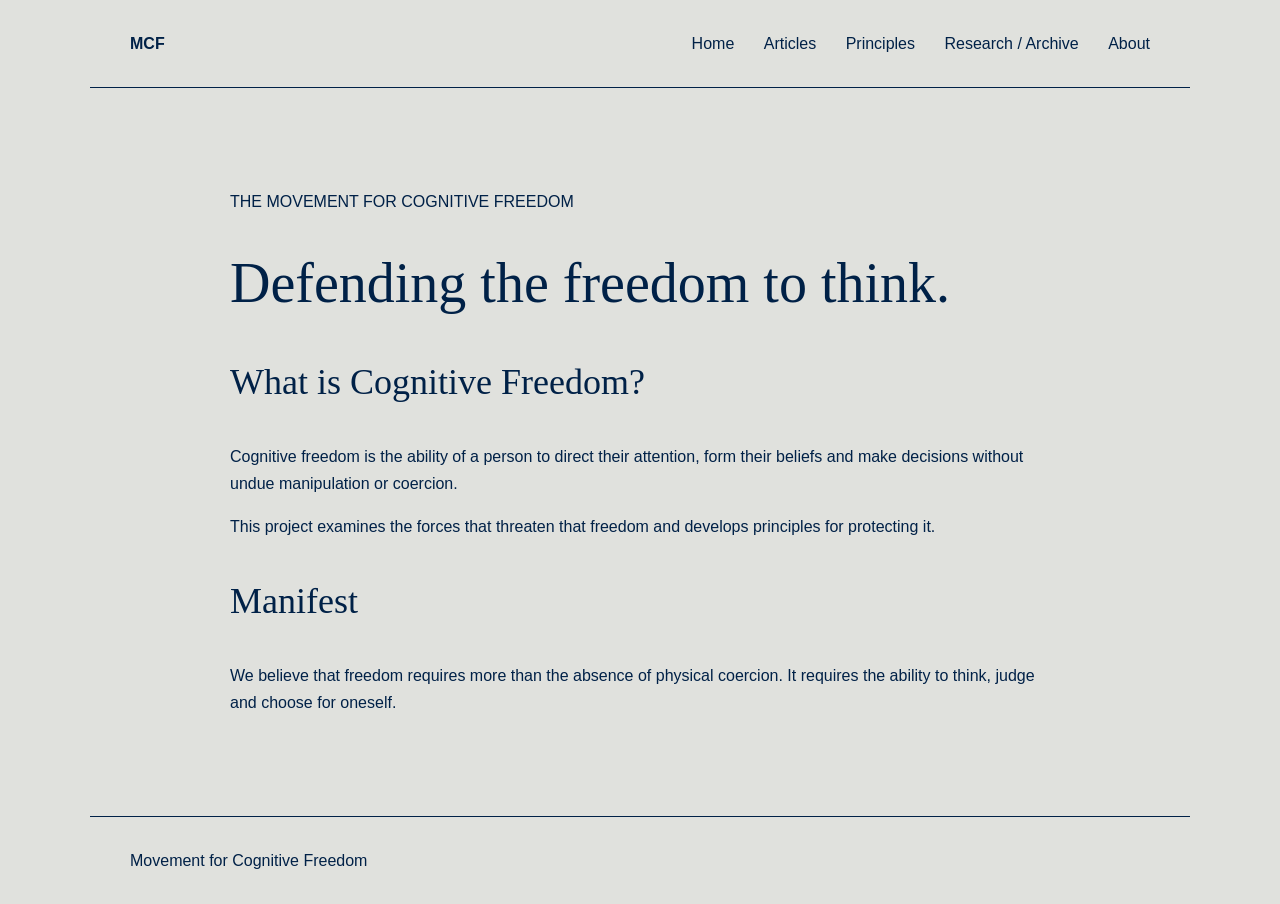
<file: index.html>
<!DOCTYPE html>
<html lang="en">

<head>
    <meta charset="UTF-8">
    <meta name="viewport" content="width=device-width, initial-scale=1.0">

    <title>Movement for Cognitive Freedom</title>

    <link rel="stylesheet" href="style.css">
</head>

<body>

<header>

    <nav>

        <strong>MCF</strong>

        <div>
            <a href="index.html">Home</a>
            <a href="articles/">Articles</a>
            <a href="principles/">Principles</a>
            <a href="research/">Research / Archive</a>
            <a href="about/">About</a>
        </div>

    </nav>

</header>


<main>

    <p>THE MOVEMENT FOR COGNITIVE FREEDOM</p>

    <h1>Defending the freedom to think.</h1>

    <h2>What is Cognitive Freedom?</h2>

    <p>
        Cognitive freedom is the ability of a person to direct
        their attention, form their beliefs and make decisions
        without undue manipulation or coercion.
    </p>

    <p>
        This project examines the forces that threaten that
        freedom and develops principles for protecting it.
    </p>

    <h2>Manifest</h2>

    <p>
        We believe that freedom requires more than the absence
        of physical coercion. It requires the ability to think,
        judge and choose for oneself.
    </p>

</main>


<footer>

    Movement for Cognitive Freedom

</footer>

</body>
</html>
</file>
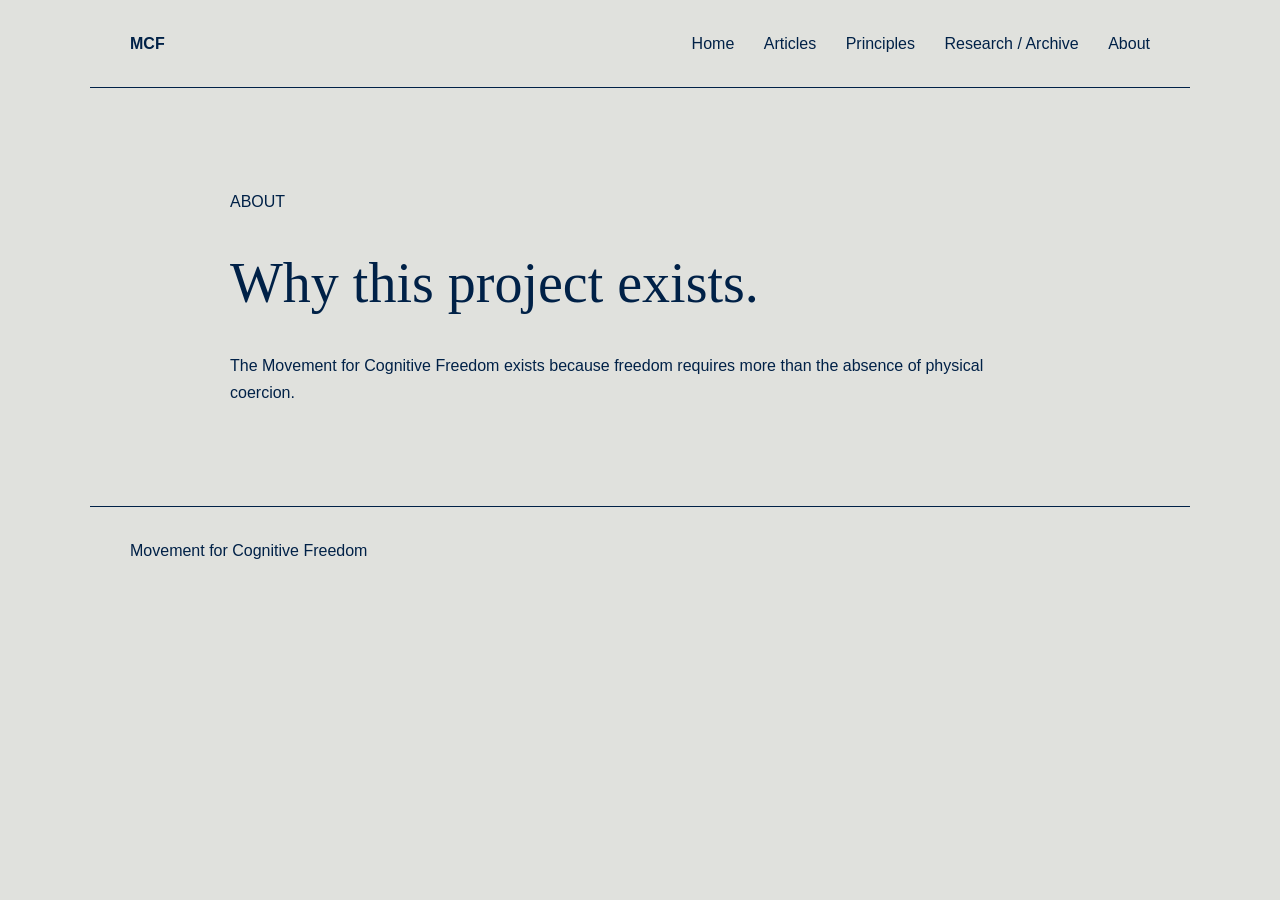
<file: about/index.html>
<!DOCTYPE html>
<html lang="en">

<head>
    <meta charset="UTF-8">
    <meta name="viewport" content="width=device-width, initial-scale=1.0">
    <title>About — MCF</title>

    <link rel="stylesheet" href="../style.css">
</head>

<body>

<header>
    <nav>
        <strong>MCF</strong>

        <div>
            <a href="../index.html">Home</a>
            <a href="../articles/">Articles</a>
            <a href="../principles/">Principles</a>
            <a href="../research/">Research / Archive</a>
            <a href="index.html">About</a>
        </div>
    </nav>
</header>

<main>

    <p>ABOUT</p>

    <h1>Why this project exists.</h1>

    <p>
        The Movement for Cognitive Freedom exists because
        freedom requires more than the absence of physical coercion.
    </p>

</main>

<footer>
    Movement for Cognitive Freedom
</footer>

</body>
</html>
</file>
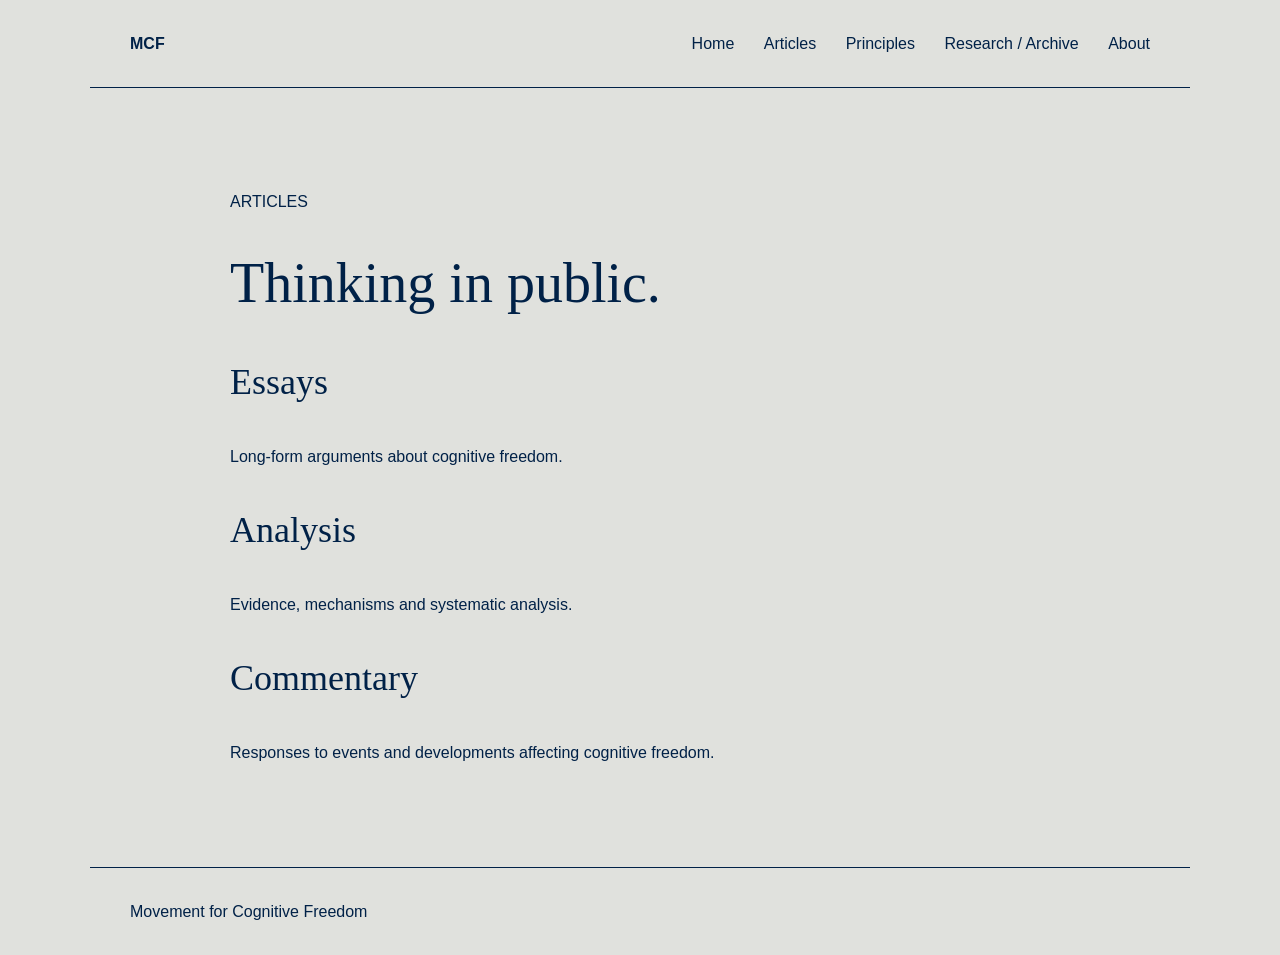
<file: articles/index.html>
<!DOCTYPE html>
<html lang="en">

<head>
    <meta charset="UTF-8">
    <meta name="viewport" content="width=device-width, initial-scale=1.0">
    <title>Articles — MCF</title>

    <link rel="stylesheet" href="../style.css">
</head>

<body>

<header>
    <nav>
        <strong>MCF</strong>

        <div>
            <a href="../index.html">Home</a>
            <a href="index.html">Articles</a>
            <a href="../principles/">Principles</a>
            <a href="../research/">Research / Archive</a>
            <a href="../about/">About</a>
        </div>
    </nav>
</header>

<main>

    <p>ARTICLES</p>

    <h1>Thinking in public.</h1>

    <h2>Essays</h2>
    <p>Long-form arguments about cognitive freedom.</p>

    <h2>Analysis</h2>
    <p>Evidence, mechanisms and systematic analysis.</p>

    <h2>Commentary</h2>
    <p>Responses to events and developments affecting cognitive freedom.</p>

</main>

<footer>
    Movement for Cognitive Freedom
</footer>

</body>
</html>
</file>
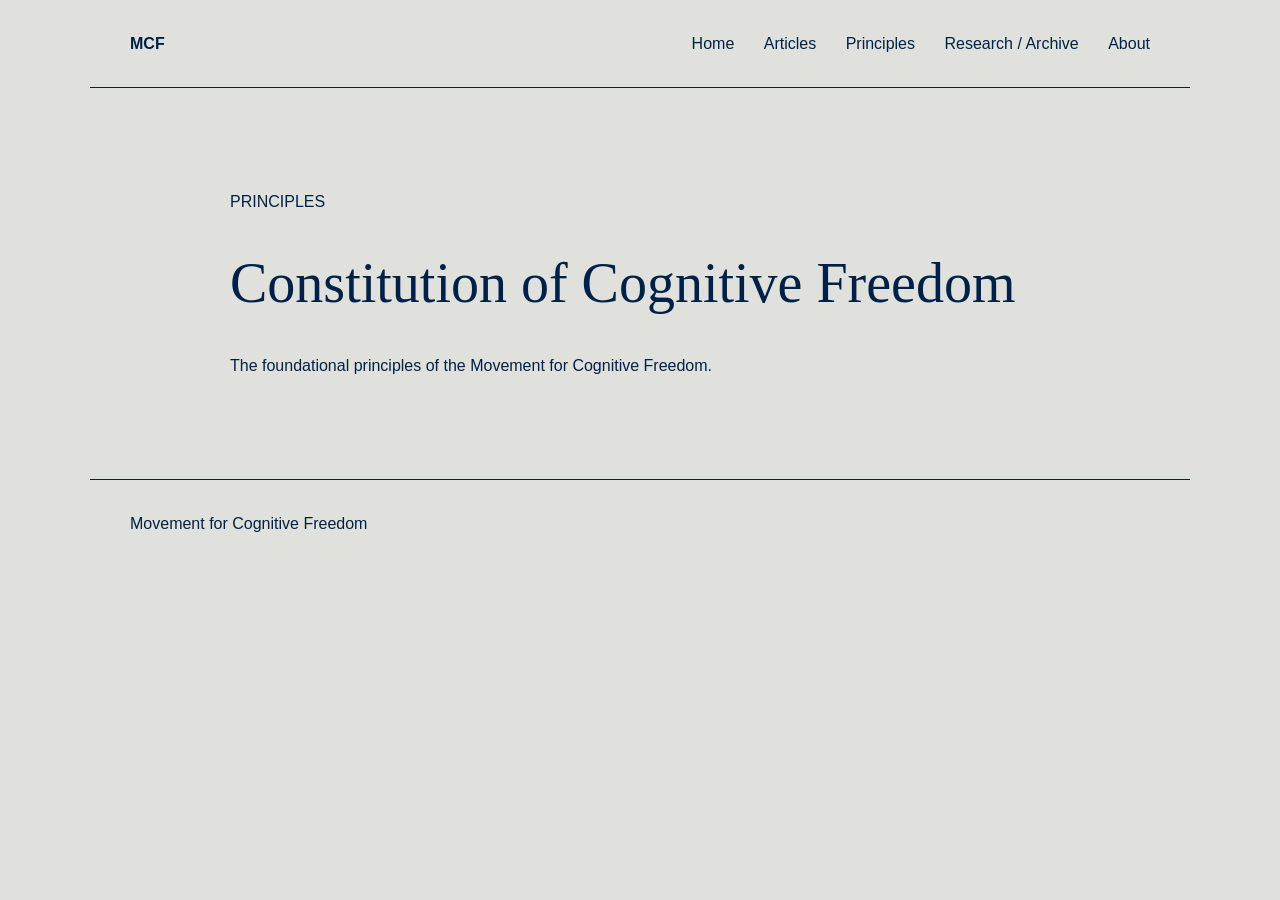
<file: principles/index.html>
<!DOCTYPE html>
<html lang="en">

<head>
    <meta charset="UTF-8">
    <meta name="viewport" content="width=device-width, initial-scale=1.0">
    <title>Principles — MCF</title>

    <link rel="stylesheet" href="../style.css">
</head>

<body>

<header>
    <nav>
        <strong>MCF</strong>

        <div>
            <a href="../index.html">Home</a>
            <a href="../articles/">Articles</a>
            <a href="index.html">Principles</a>
            <a href="../research/">Research / Archive</a>
            <a href="../about/">About</a>
        </div>
    </nav>
</header>

<main>

    <p>PRINCIPLES</p>

    <h1>Constitution of Cognitive Freedom</h1>

    <p>
        The foundational principles of the Movement for Cognitive Freedom.
    </p>

</main>

<footer>
    Movement for Cognitive Freedom
</footer>

</body>
</html>
</file>
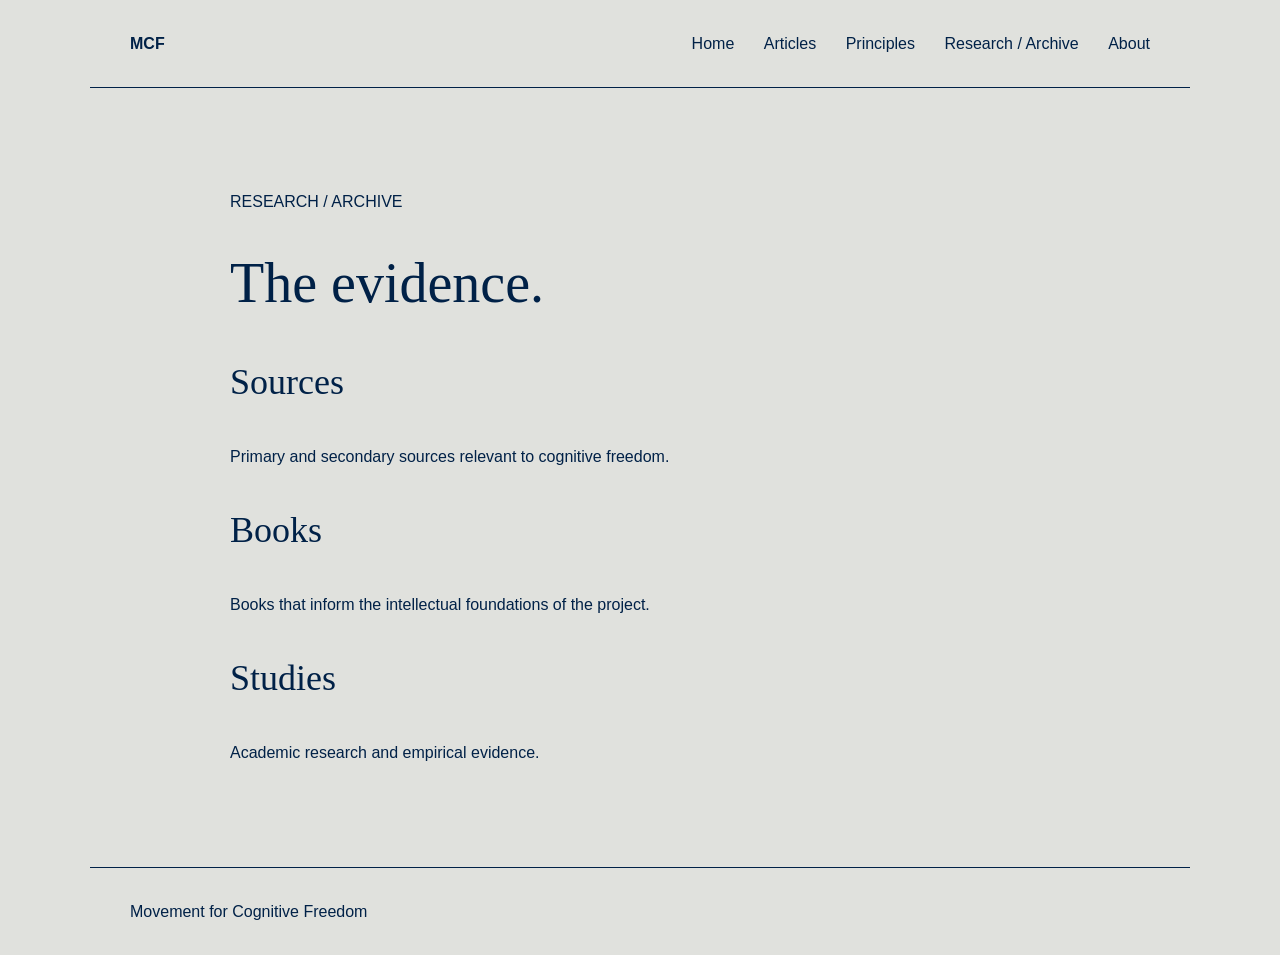
<file: research/index.html>
<!DOCTYPE html>
<html lang="en">

<head>
    <meta charset="UTF-8">
    <meta name="viewport" content="width=device-width, initial-scale=1.0">
    <title>Research / Archive — MCF</title>

    <link rel="stylesheet" href="../style.css">
</head>

<body>

<header>
    <nav>
        <strong>MCF</strong>

        <div>
            <a href="../index.html">Home</a>
            <a href="../articles/">Articles</a>
            <a href="../principles/">Principles</a>
            <a href="index.html">Research / Archive</a>
            <a href="../about/">About</a>
        </div>
    </nav>
</header>

<main>

    <p>RESEARCH / ARCHIVE</p>

    <h1>The evidence.</h1>

    <h2>Sources</h2>
    <p>Primary and secondary sources relevant to cognitive freedom.</p>

    <h2>Books</h2>
    <p>Books that inform the intellectual foundations of the project.</p>

    <h2>Studies</h2>
    <p>Academic research and empirical evidence.</p>

</main>

<footer>
    Movement for Cognitive Freedom
</footer>

</body>
</html>
</file>
<file: style.css>
* {
    box-sizing: border-box;
}

body {
    margin: 0;
    background: #E0E1DD;
    color: #002147;
    font-family: Arial, sans-serif;
    line-height: 1.7;
}

header {
    max-width: 1100px;
    margin: auto;
    padding: 30px 40px;
    border-bottom: 1px solid #002147;
}

nav {
    display: flex;
    justify-content: space-between;
    align-items: center;
}

nav a {
    color: #002147;
    text-decoration: none;
    margin-left: 25px;
}

main {
    max-width: 900px;
    margin: 100px auto;
    padding: 0 40px;
}

h1, h2, h3 {
    font-family: Georgia, serif;
    font-weight: normal;
}

h1 {
    font-size: 56px;
    line-height: 1.1;
}

h2 {
    font-size: 36px;
}

footer {
    max-width: 1100px;
    margin: 100px auto 0;
    padding: 30px 40px;
    border-top: 1px solid #002147;
}
</file>
